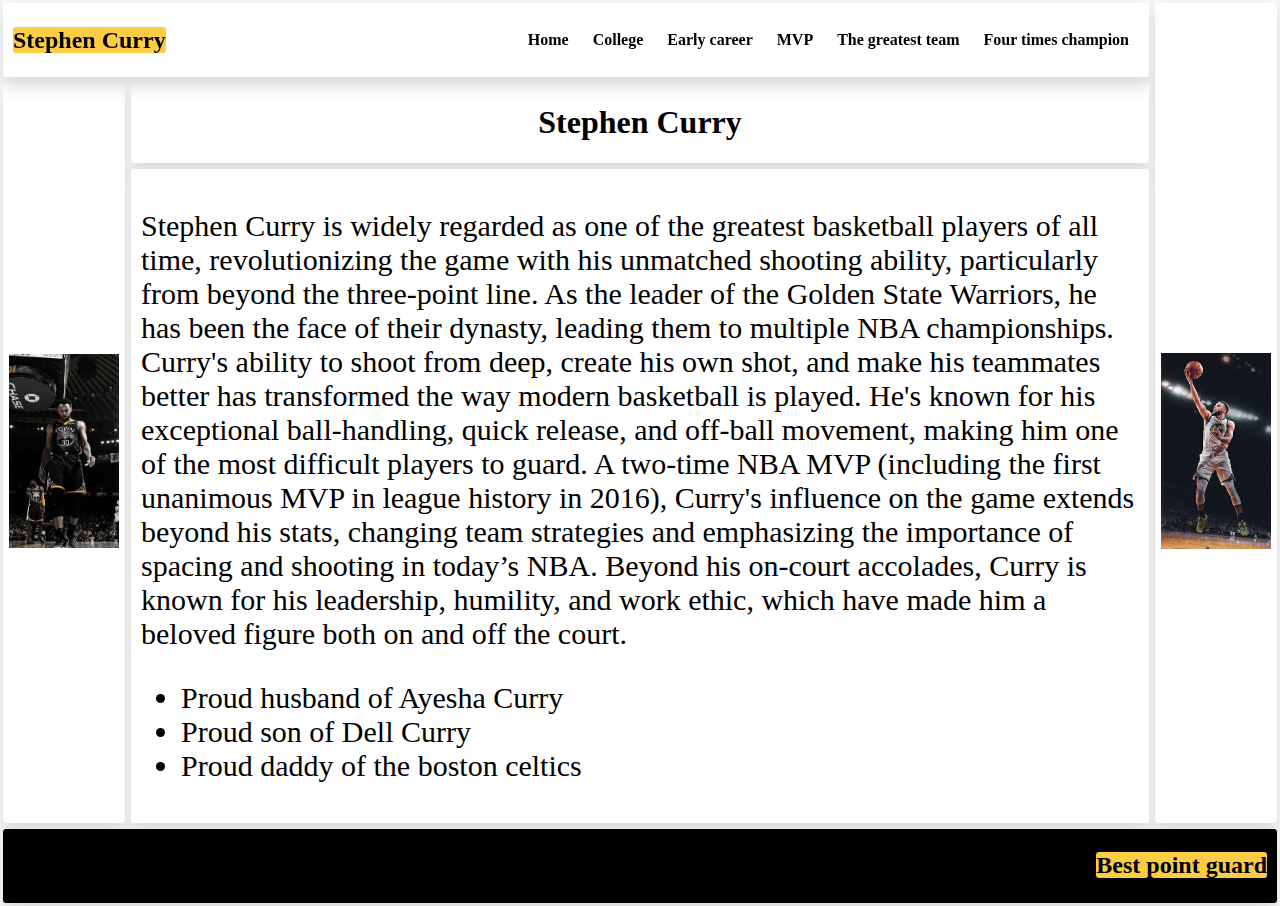
<file: index.html>
<!DOCTYPE html>
<html lang="en">
<head>
    <meta charset="UTF-8">
    <title>Stephen Curry</title>
    <link rel="stylesheet" href="index.css">
    <link rel="icon" href="images/favicon.png" type="image/png">
</head>
<body id="grid">
    <header id="header" class="block">
        <div class="yellowMassageDiv">
            <h2 class="yellowMassage">Stephen Curry</h2>
        </div>
        <div class="navBar">
            <a href="index.html">Home</a>
            <a href="page1.html">College</a>
            <a href="page2.html">Early career</a>
            <a href="page3.html">MVP</a>
            <a href="page4.html">The greatest team</a>
            <a href="page5.html">Four times champion</a>
        </div>
    </header>
    <div id="ads1" class="block ads">
        <img src="images/Stephen%20Curry%201.jpg" alt="Stephen Curry" class="image">
    </div>
    <div id="ads2" class="block ads">
        <img src="images/Stephen%20Curry%202.jpg" alt="Stephen Curry" class="image">
    </div>
    <header id="smallHeader" class="block">
        <h1>Stephen Curry</h1>
    </header>
    <article id="article" class="block">
        <p>Stephen Curry is widely regarded as one of the greatest basketball players of all time, revolutionizing the game with his unmatched shooting ability, particularly from beyond the three-point line. As the leader of the Golden State Warriors, he has been the face of their dynasty, leading them to multiple NBA championships. Curry's ability to shoot from deep, create his own shot, and make his teammates better has transformed the way modern basketball is played. He's known for his exceptional ball-handling, quick release, and off-ball movement, making him one of the most difficult players to guard. A two-time NBA MVP (including the first unanimous MVP in league history in 2016), Curry's influence on the game extends beyond his stats, changing team strategies and emphasizing the importance of spacing and shooting in today’s NBA. Beyond his on-court accolades, Curry is known for his leadership, humility, and work ethic, which have made him a beloved figure both on and off the court.</p>
        <ul class="list">
            <li>Proud husband of Ayesha Curry</li>
            <li>Proud son of Dell Curry</li>
            <li>Proud daddy of the boston celtics</li>
        </ul>
    </article>
    <footer id="footer" class="block">
        <div class="yellowMassageDiv right">
            <h2 class="yellowMassage">Best point guard</h2>
        </div>
    </footer>
</body>
</html>
</file>
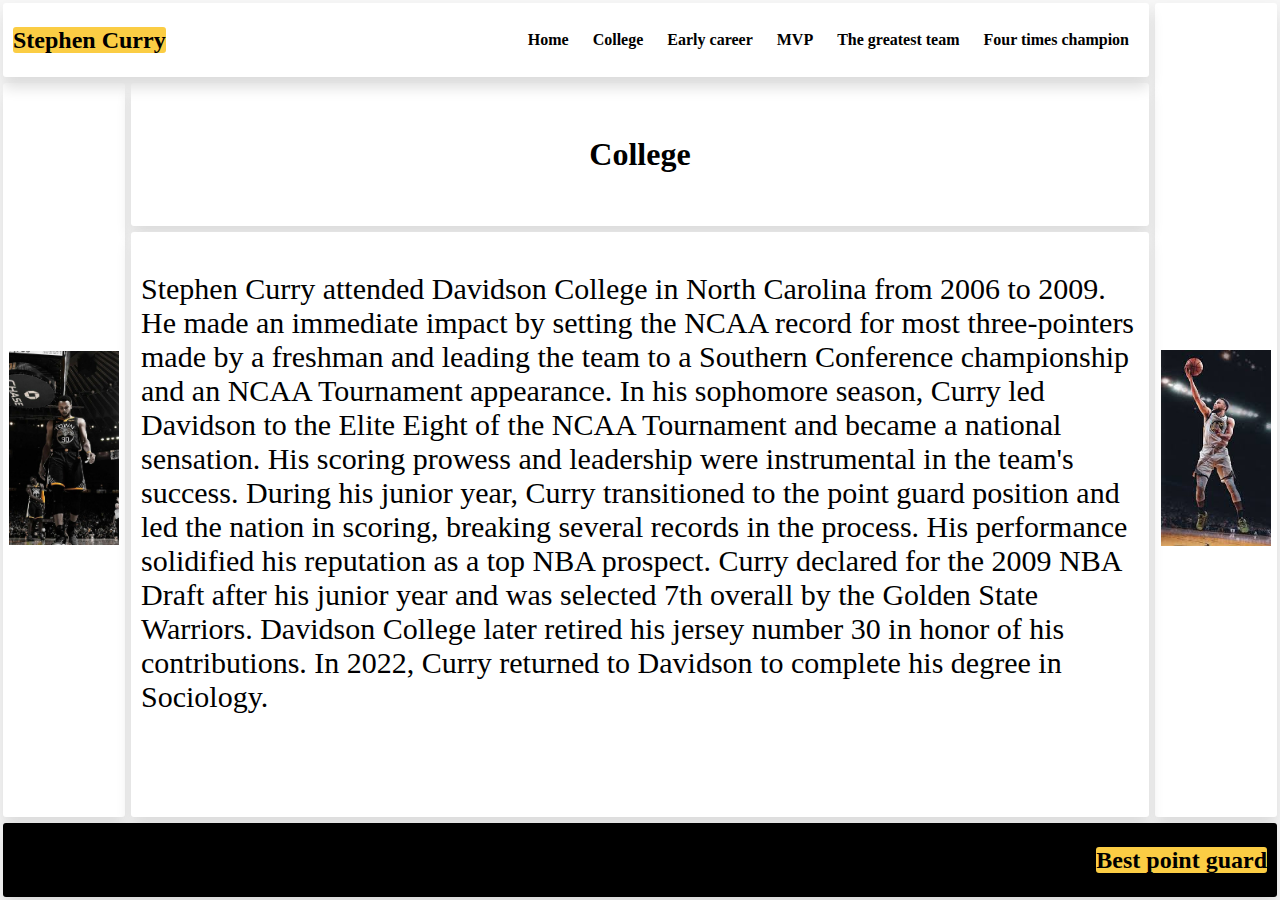
<file: page1.html>
<!DOCTYPE html>
<html lang="en">
<head>
    <meta charset="UTF-8">
    <title>Stephen Curry</title>
    <link rel="stylesheet" href="index.css">
    <link rel="icon" href="images/favicon.png" type="image/png">
</head>
<body id="grid">
    <header id="header" class="block">
        <div class="yellowMassageDiv">
            <h2 class="yellowMassage">Stephen Curry</h2>
        </div>
        <div class="navBar">
            <a href="index.html">Home</a>
            <a href="page1.html">College</a>
            <a href="page2.html">Early career</a>
            <a href="page3.html">MVP</a>
            <a href="page4.html">The greatest team</a>
            <a href="page5.html">Four times champion</a>
        </div>
    </header>
    <div id="ads1" class="block ads">
        <img src="images/Stephen%20Curry%201.jpg" alt="Stephen Curry" class="image">
    </div>
    <div id="ads2" class="block ads">
        <img src="images/Stephen%20Curry%202.jpg" alt="Stephen Curry" class="image">
    </div>
    <header id="smallHeader" class="block">
        <h1>College</h1>
    </header>
    <article id="article" class="block">
        <p>Stephen Curry attended Davidson College in North Carolina from 2006 to 2009. He made an immediate impact by setting the NCAA record for most three-pointers made by a freshman and leading the team to a Southern Conference championship and an NCAA Tournament appearance. In his sophomore season, Curry led Davidson to the Elite Eight of the NCAA Tournament and became a national sensation. His scoring prowess and leadership were instrumental in the team's success. During his junior year, Curry transitioned to the point guard position and led the nation in scoring, breaking several records in the process. His performance solidified his reputation as a top NBA prospect. Curry declared for the 2009 NBA Draft after his junior year and was selected 7th overall by the Golden State Warriors. Davidson College later retired his jersey number 30 in honor of his contributions. In 2022, Curry returned to Davidson to complete his degree in Sociology.</p>
    </article>
    <footer id="footer" class="block">
        <div class="yellowMassageDiv right">
            <h2 class="yellowMassage">Best point guard</h2>
        </div>
    </footer>
</body>
</html>
</file>
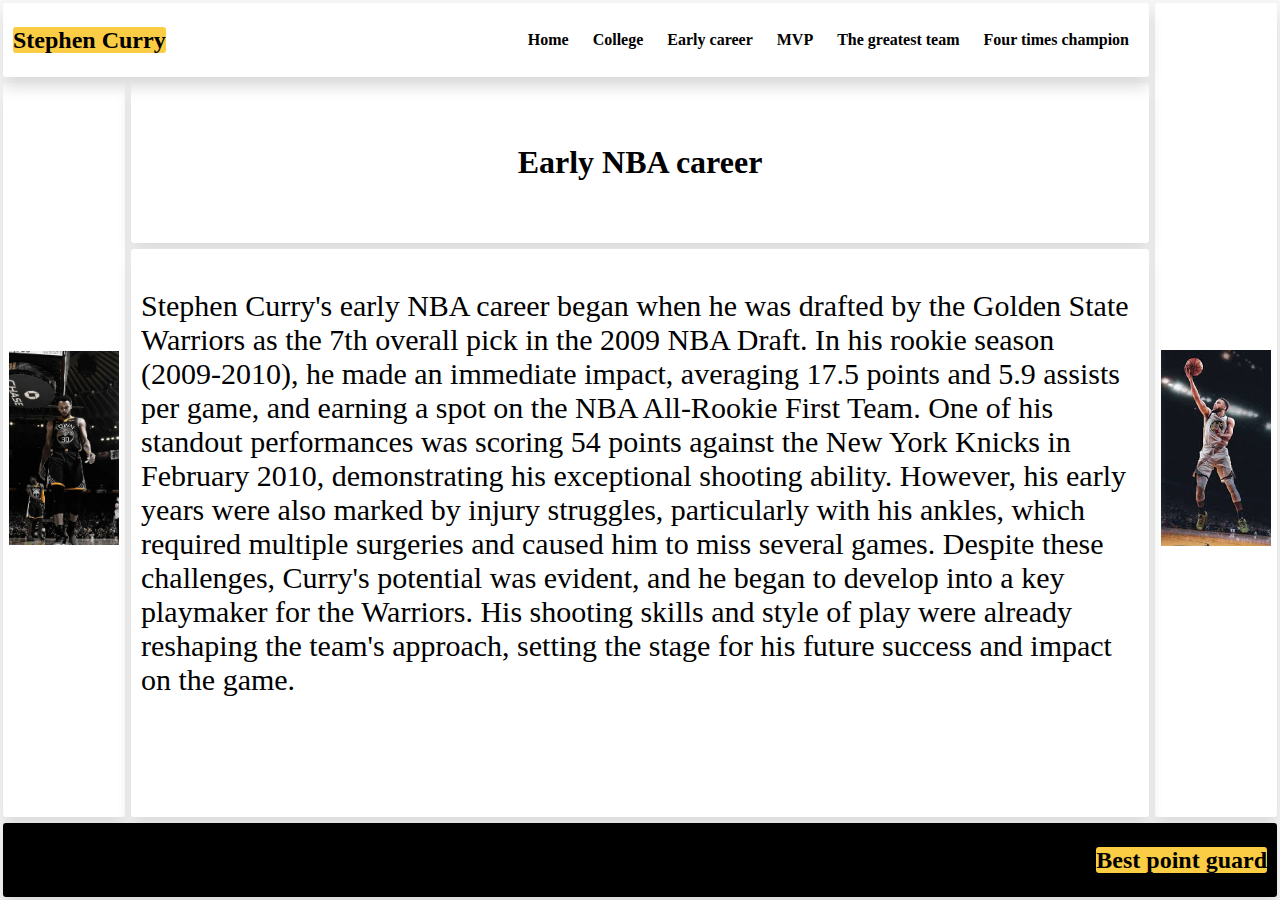
<file: page2.html>
<!DOCTYPE html>
<html lang="en">
<head>
    <meta charset="UTF-8">
    <title>Stephen Curry</title>
    <link rel="stylesheet" href="index.css">
    <link rel="icon" href="images/favicon.png" type="image/png">
</head>
<body id="grid">
    <header id="header" class="block">
        <div class="yellowMassageDiv">
            <h2 class="yellowMassage">Stephen Curry</h2>
        </div>
        <div class="navBar">
            <a href="index.html">Home</a>
            <a href="page1.html">College</a>
            <a href="page2.html">Early career</a>
            <a href="page3.html">MVP</a>
            <a href="page4.html">The greatest team</a>
            <a href="page5.html">Four times champion</a>
        </div>
    </header>
    <div id="ads1" class="block ads">
        <img src="images/Stephen%20Curry%201.jpg" alt="Stephen Curry" class="image">
    </div>
    <div id="ads2" class="block ads">
        <img src="images/Stephen%20Curry%202.jpg" alt="Stephen Curry" class="image">
    </div>
    <header id="smallHeader" class="block">
        <h1>Early NBA career</h1>
    </header>
    <article id="article" class="block">
        <p>Stephen Curry's early NBA career began when he was drafted by the Golden State Warriors as the 7th overall pick in the 2009 NBA Draft. In his rookie season (2009-2010), he made an immediate impact, averaging 17.5 points and 5.9 assists per game, and earning a spot on the NBA All-Rookie First Team. One of his standout performances was scoring 54 points against the New York Knicks in February 2010, demonstrating his exceptional shooting ability. However, his early years were also marked by injury struggles, particularly with his ankles, which required multiple surgeries and caused him to miss several games. Despite these challenges, Curry's potential was evident, and he began to develop into a key playmaker for the Warriors. His shooting skills and style of play were already reshaping the team's approach, setting the stage for his future success and impact on the game.</p>
    </article>
    <footer id="footer" class="block">
        <div class="yellowMassageDiv right">
            <h2 class="yellowMassage">Best point guard</h2>
        </div>
    </footer>
</body>
</html>
</file>
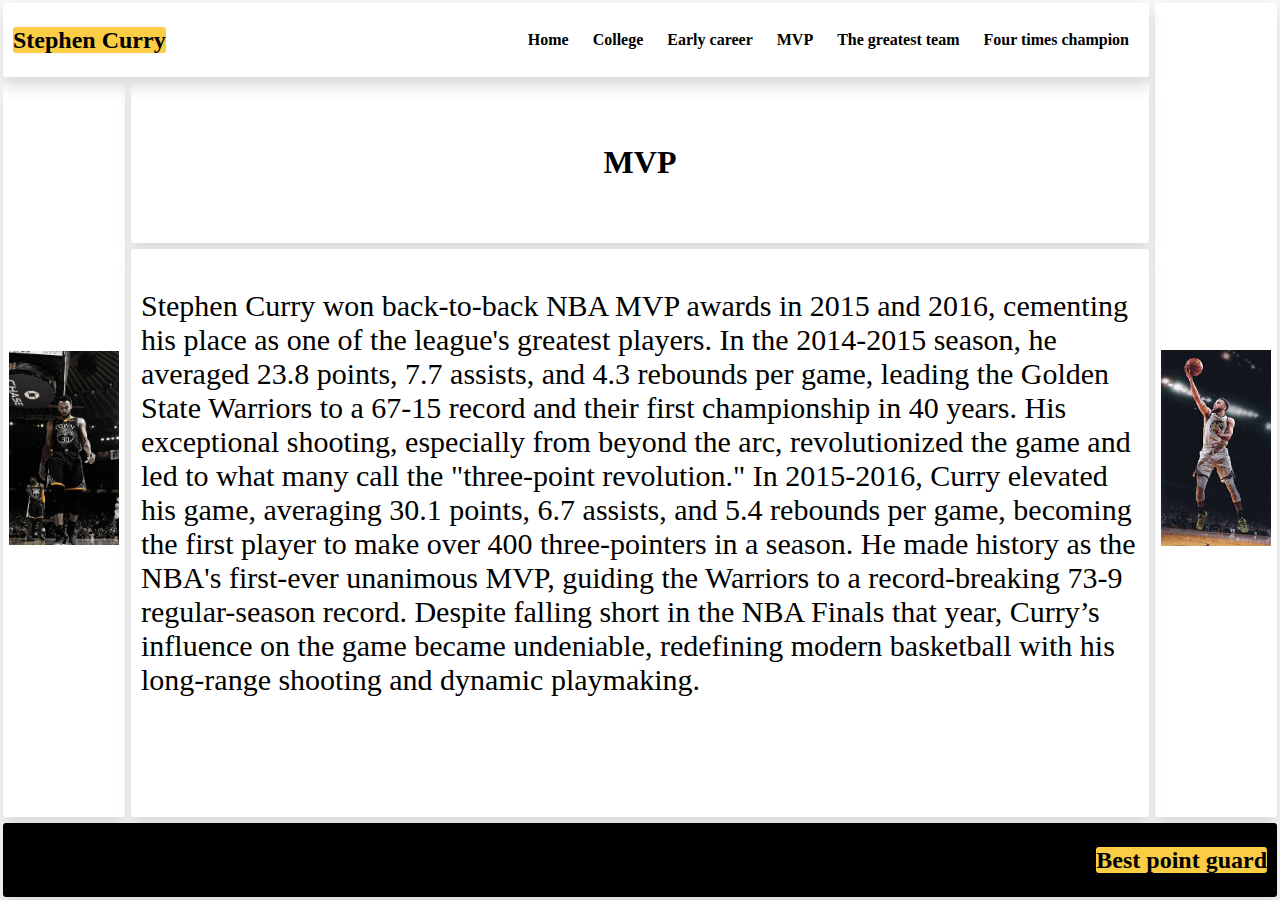
<file: page3.html>
<!DOCTYPE html>
<html lang="en">
<head>
    <meta charset="UTF-8">
    <title>Stephen Curry</title>
    <link rel="stylesheet" href="index.css">
    <link rel="icon" href="images/favicon.png" type="image/png">
</head>
<body id="grid">
    <header id="header" class="block">
        <div class="yellowMassageDiv">
            <h2 class="yellowMassage">Stephen Curry</h2>
        </div>
        <div class="navBar">
            <a href="index.html">Home</a>
            <a href="page1.html">College</a>
            <a href="page2.html">Early career</a>
            <a href="page3.html">MVP</a>
            <a href="page4.html">The greatest team</a>
            <a href="page5.html">Four times champion</a>
        </div>
    </header>
    <div id="ads1" class="block ads">
        <img src="images/Stephen%20Curry%201.jpg" alt="Stephen Curry" class="image">
    </div>
    <div id="ads2" class="block ads">
        <img src="images/Stephen%20Curry%202.jpg" alt="Stephen Curry" class="image">
    </div>
    <header id="smallHeader" class="block">
        <h1>MVP</h1>
    </header>
    <article id="article" class="block">
        <p>Stephen Curry won back-to-back NBA MVP awards in 2015 and 2016, cementing his place as one of the league's greatest players. In the 2014-2015 season, he averaged 23.8 points, 7.7 assists, and 4.3 rebounds per game, leading the Golden State Warriors to a 67-15 record and their first championship in 40 years. His exceptional shooting, especially from beyond the arc, revolutionized the game and led to what many call the "three-point revolution." In 2015-2016, Curry elevated his game, averaging 30.1 points, 6.7 assists, and 5.4 rebounds per game, becoming the first player to make over 400 three-pointers in a season. He made history as the NBA's first-ever unanimous MVP, guiding the Warriors to a record-breaking 73-9 regular-season record. Despite falling short in the NBA Finals that year, Curry’s influence on the game became undeniable, redefining modern basketball with his long-range shooting and dynamic playmaking.</p>
    </article>
    <footer id="footer" class="block">
        <div class="yellowMassageDiv right">
            <h2 class="yellowMassage">Best point guard</h2>
        </div>
    </footer>
</body>
</html>
</file>
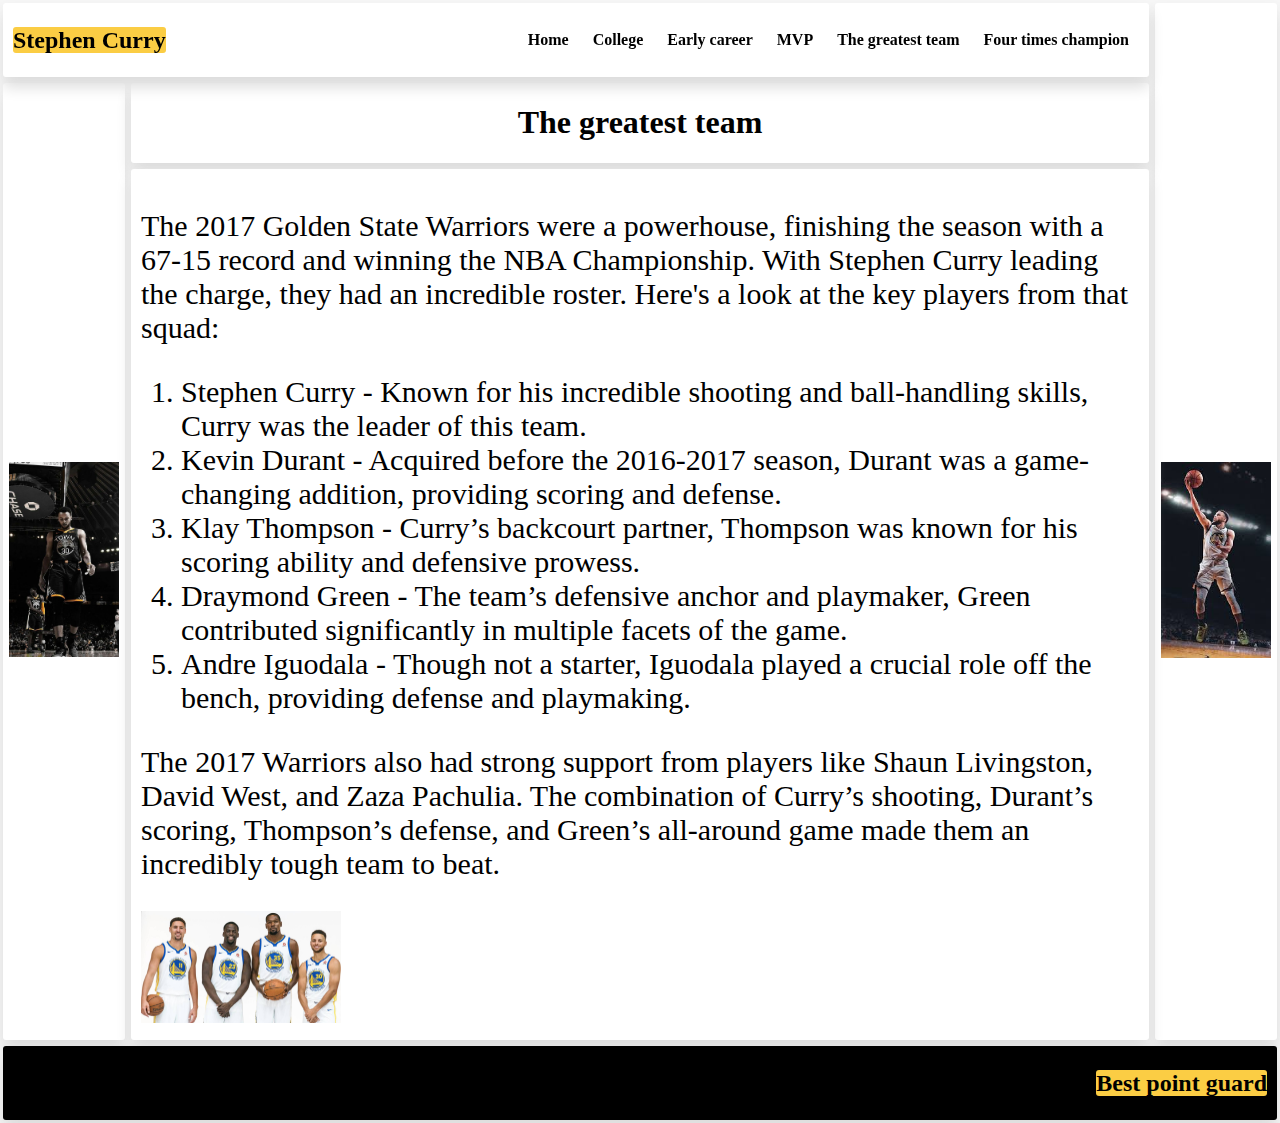
<file: page4.html>
<!DOCTYPE html>
<html lang="en">
<head>
    <meta charset="UTF-8">
    <title>Stephen Curry</title>
    <link rel="stylesheet" href="index.css">
    <link rel="icon" href="images/favicon.png" type="image/png">
</head>
<body id="grid">
    <header id="header" class="block">
        <div class="yellowMassageDiv">
            <h2 class="yellowMassage">Stephen Curry</h2>
        </div>
        <div class="navBar">
            <a href="index.html">Home</a>
            <a href="page1.html">College</a>
            <a href="page2.html">Early career</a>
            <a href="page3.html">MVP</a>
            <a href="page4.html">The greatest team</a>
            <a href="page5.html">Four times champion</a>
        </div>
    </header>
    <div id="ads1" class="block ads">
        <img src="images/Stephen%20Curry%201.jpg" alt="Stephen Curry" class="image">
    </div>
    <div id="ads2" class="block ads">
        <img src="images/Stephen%20Curry%202.jpg" alt="Stephen Curry" class="image">
    </div>
    <header id="smallHeader" class="block">
        <h1>The greatest team</h1>
    </header>
    <article id="article" class="block">
        <p>The 2017 Golden State Warriors were a powerhouse, finishing the season with a 67-15 record and winning the NBA Championship. With Stephen Curry leading the charge, they had an incredible roster. Here's a look at the key players from that squad:</p>
        <ol>
            <li>Stephen Curry - Known for his incredible shooting and ball-handling skills, Curry was the leader of this team.</li>
            <li>Kevin Durant - Acquired before the 2016-2017 season, Durant was a game-changing addition, providing scoring and defense.</li>
            <li>Klay Thompson - Curry’s backcourt partner, Thompson was known for his scoring ability and defensive prowess.</li>
            <li>Draymond Green - The team’s defensive anchor and playmaker, Green contributed significantly in multiple facets of the game.</li>
            <li>Andre Iguodala - Though not a starter, Iguodala played a crucial role off the bench, providing defense and playmaking.</li>
        </ol>
        <p>The 2017 Warriors also had strong support from players like Shaun Livingston, David West, and Zaza Pachulia. The combination of Curry’s shooting, Durant’s scoring, Thompson’s defense, and Green’s all-around game made them an incredibly tough team to beat.</p>
        <img class="imgMap" src="images/warriors.jpg" alt="warriors" usemap="#warriors">
        <map name="warriors">
            <area shape="rect" coords="0,0,50,112.5" alt="Klay Tompson" href="https://en.wikipedia.org/wiki/Klay_Thompson">
            <area shape="rect" coords="50,0,100,112.5" alt="Draymond Green" href="https://en.wikipedia.org/wiki/Draymond_Green">
            <area shape="rect" coords="100,0,150,112.5" alt="Kevin Durant" href="https://en.wikipedia.org/wiki/Kevin_Durant">
            <area shape="rect" coords="150,0,200,112.5" alt="Stephen Curry" href="https://en.wikipedia.org/wiki/Stephen_Curry">
        </map>
    </article>
    <footer id="footer" class="block">
        <div class="yellowMassageDiv right">
            <h2 class="yellowMassage">Best point guard</h2>
        </div>
    </footer>
</body>
</html>
</file>
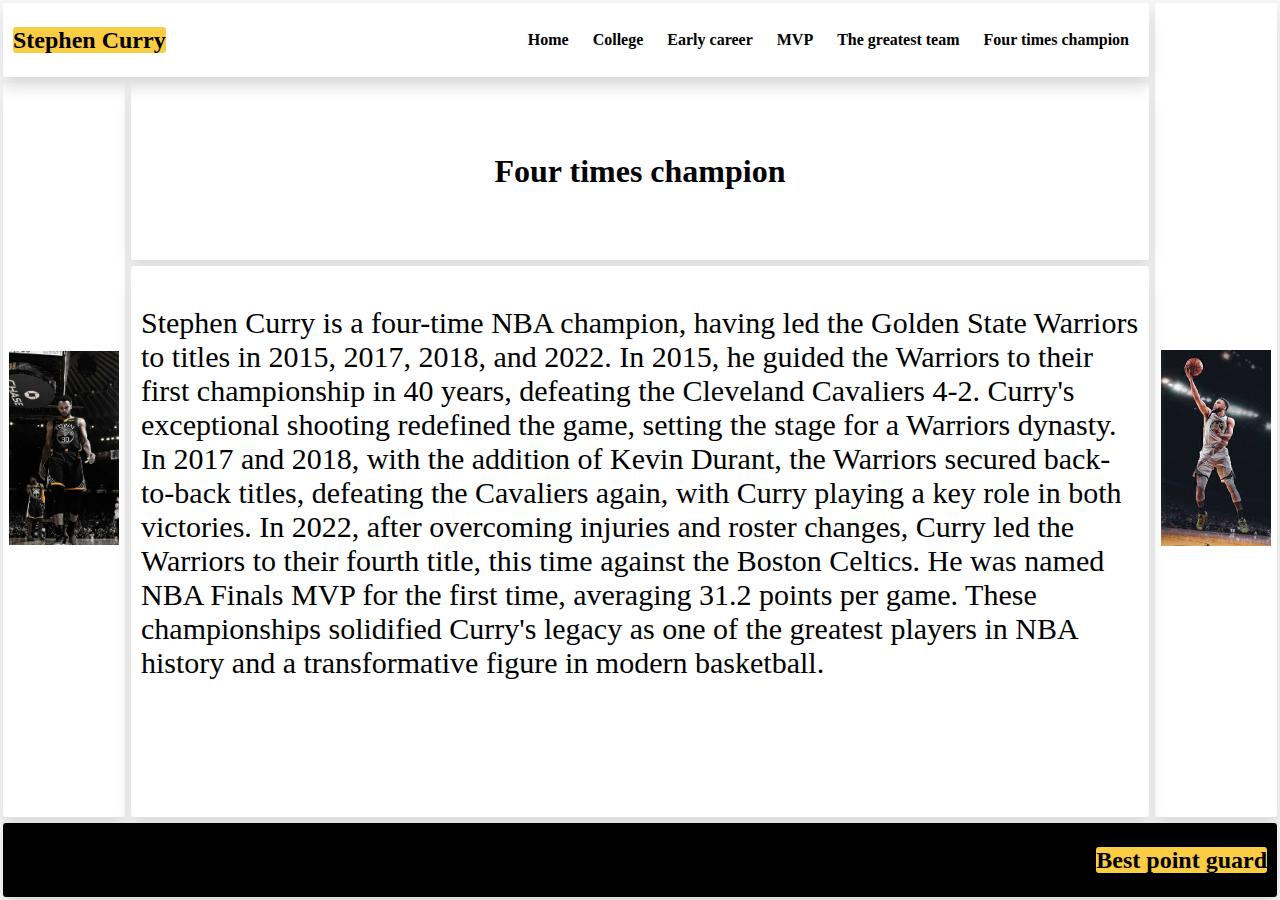
<file: page5.html>
<!DOCTYPE html>
<html lang="en">
<head>
    <meta charset="UTF-8">
    <title>Stephen Curry</title>
    <link rel="stylesheet" href="index.css">
    <link rel="icon" href="images/favicon.png" type="image/png">
</head>
<body id="grid">
    <header id="header" class="block">
        <div class="yellowMassageDiv">
            <h2 class="yellowMassage">Stephen Curry</h2>
        </div>
        <div class="navBar">
            <a href="index.html">Home</a>
            <a href="page1.html">College</a>
            <a href="page2.html">Early career</a>
            <a href="page3.html">MVP</a>
            <a href="page4.html">The greatest team</a>
            <a href="page5.html">Four times champion</a>
        </div>
    </header>
    <div id="ads1" class="block ads">
        <img src="images/Stephen%20Curry%201.jpg" alt="Stephen Curry" class="image">
    </div>
    <div id="ads2" class="block ads">
        <img src="images/Stephen%20Curry%202.jpg" alt="Stephen Curry" class="image">
    </div>
    <header id="smallHeader" class="block">
        <h1>Four times champion</h1>
    </header>
    <article id="article" class="block">
        <p>Stephen Curry is a four-time NBA champion, having led the Golden State Warriors to titles in 2015, 2017, 2018, and 2022. In 2015, he guided the Warriors to their first championship in 40 years, defeating the Cleveland Cavaliers 4-2. Curry's exceptional shooting redefined the game, setting the stage for a Warriors dynasty. In 2017 and 2018, with the addition of Kevin Durant, the Warriors secured back-to-back titles, defeating the Cavaliers again, with Curry playing a key role in both victories. In 2022, after overcoming injuries and roster changes, Curry led the Warriors to their fourth title, this time against the Boston Celtics. He was named NBA Finals MVP for the first time, averaging 31.2 points per game. These championships solidified Curry's legacy as one of the greatest players in NBA history and a transformative figure in modern basketball.</p>
    </article>
    <footer id="footer" class="block">
        <div class="yellowMassageDiv right">
            <h2 class="yellowMassage">Best point guard</h2>
        </div>
    </footer>
</body>
</html>
</file>
<file: index.css>
body {
    display: grid;
    grid-template-areas:
        "header header ads1"
        "ads2 smallHeader ads1"
        "ads2 article ads1"
        "footer footer footer";
    grid-template-columns: minmax(100px, 10%) 1fr minmax(100px, 10%);
    grid-template-rows: 80px minmax(50px, auto) auto 80px;
    background-color: #f6f6f6;
    height: auto;
    min-height: 100vh;
    margin: 0;
}

.block {
    background-color: #ffffff;
    border-radius: 3px;
    margin: 3px;
    box-shadow: 0 10px 15px rgba(220,220,220,255);
}

#header {
    grid-area: header;
    display: flex;
    justify-content: space-between;
    align-items: center;
    font-size: 16px;
    padding: 10px;
    position: sticky;
    top: 0;
    overflow: clip;
}

.yellowMassageDiv {
    max-width: 200px;
    max-height: 27px;
    overflow: hidden;
}

.yellowMassage {
    background-color: #fbcd44;
    border-radius: 3px;
    display: inline;
}

.right {
    float: right;
}

.navBar {
    max-height: 50px;
}

a {
    text-decoration: none;
    color: black;
    font-weight: bold;
    padding: 5px 10px;
    border-radius: 5px;
    transition: background-color 0.3s ease, color 0.3s ease;
}

a:hover{
    background-color: #fbcd44;
}

.ads {
    align-content: center;
    text-align: center;
}

#ads1 {
    grid-area: ads1;
    padding-top: 80px;
}

#ads2 {
    grid-area: ads2;
}

.image {
    width: 90%;
    height: auto;
    display: inline-block;
}

.imgMap {
    max-width: 200px;
    height: auto;
    padding-right: 0;
}

#ads1 {
    grid-area: ads1;
    padding-top: 80px;
}

#ads2 {
    grid-area: ads2;
}

#smallHeader {
    grid-area: smallHeader;
    align-content: center;
    text-align: center;
}

#article {
    grid-area: article;
    font-size: 30px;
    padding: 10px;
}

#footer {
    grid-area: footer;
    background-color: #000000;
    padding-right: 10px;
    align-content: center;
    text-align: right;
    overflow: hidden;
}
</file>
